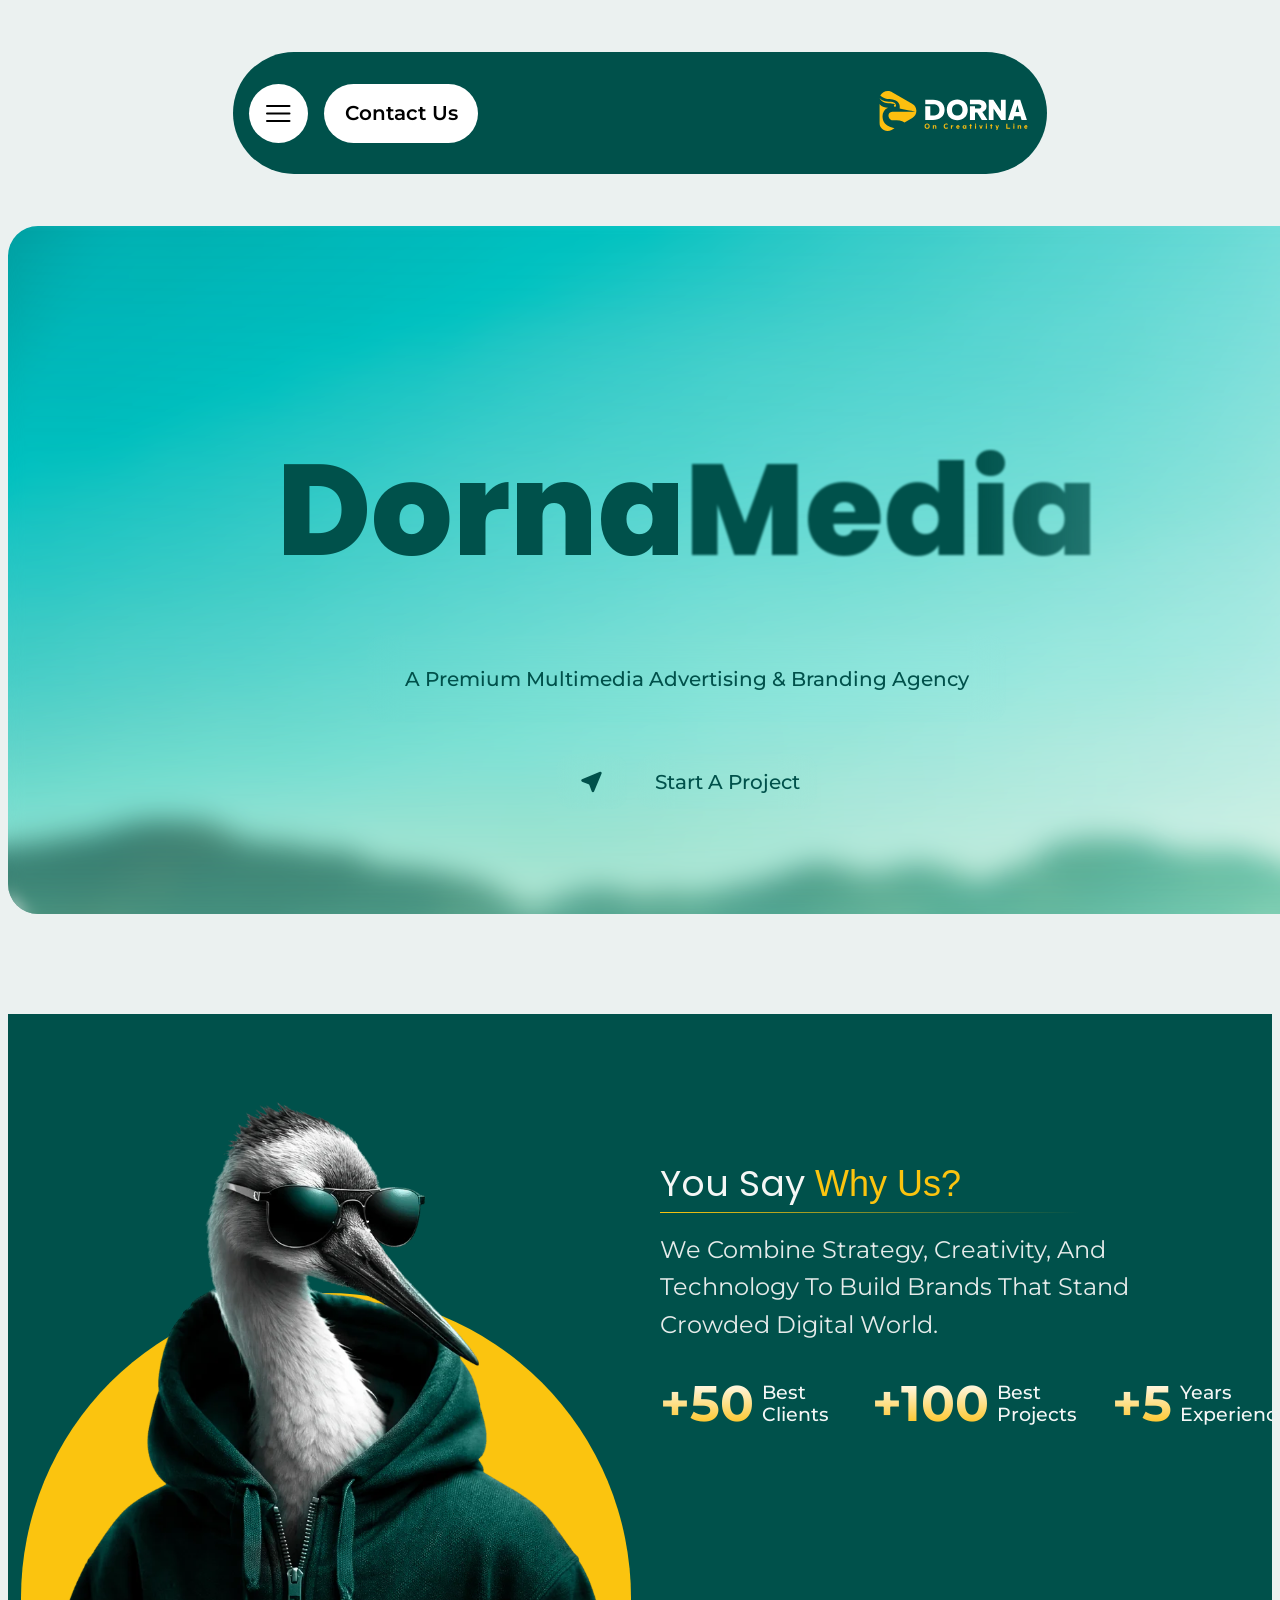
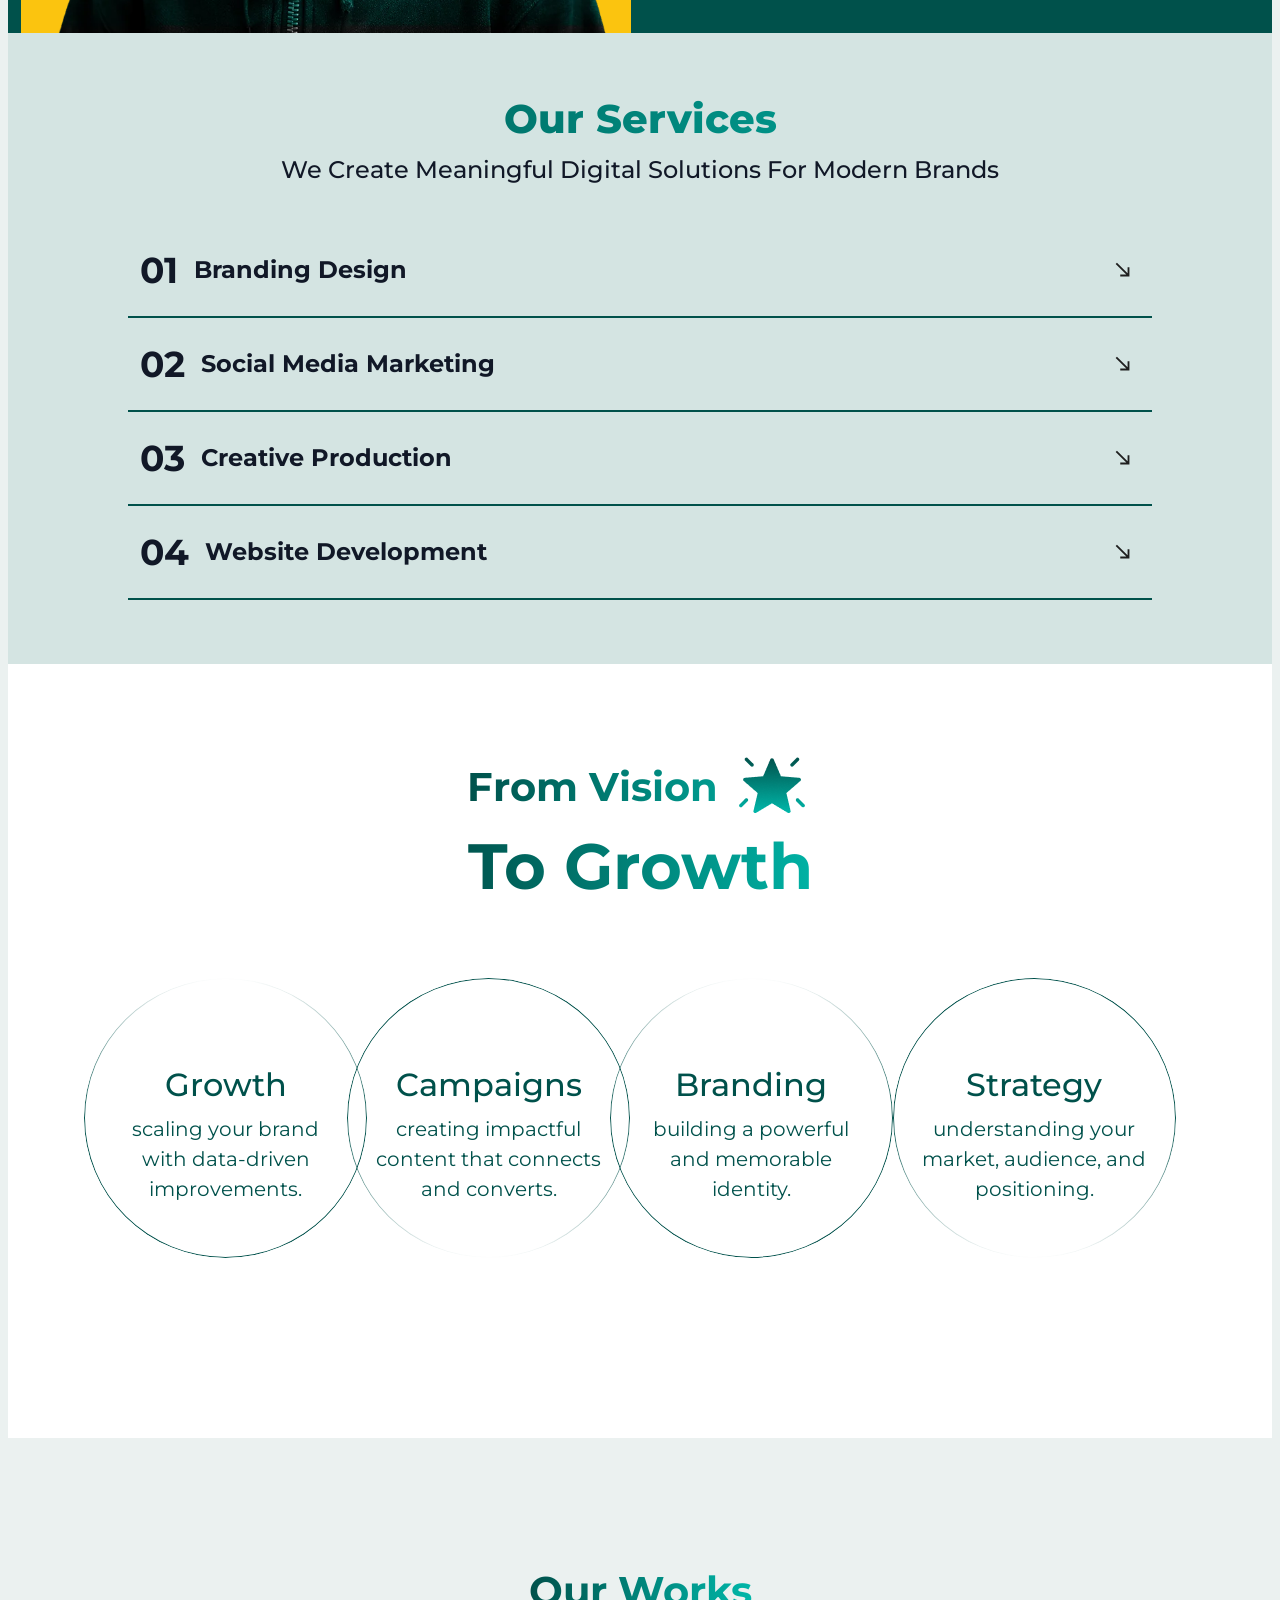
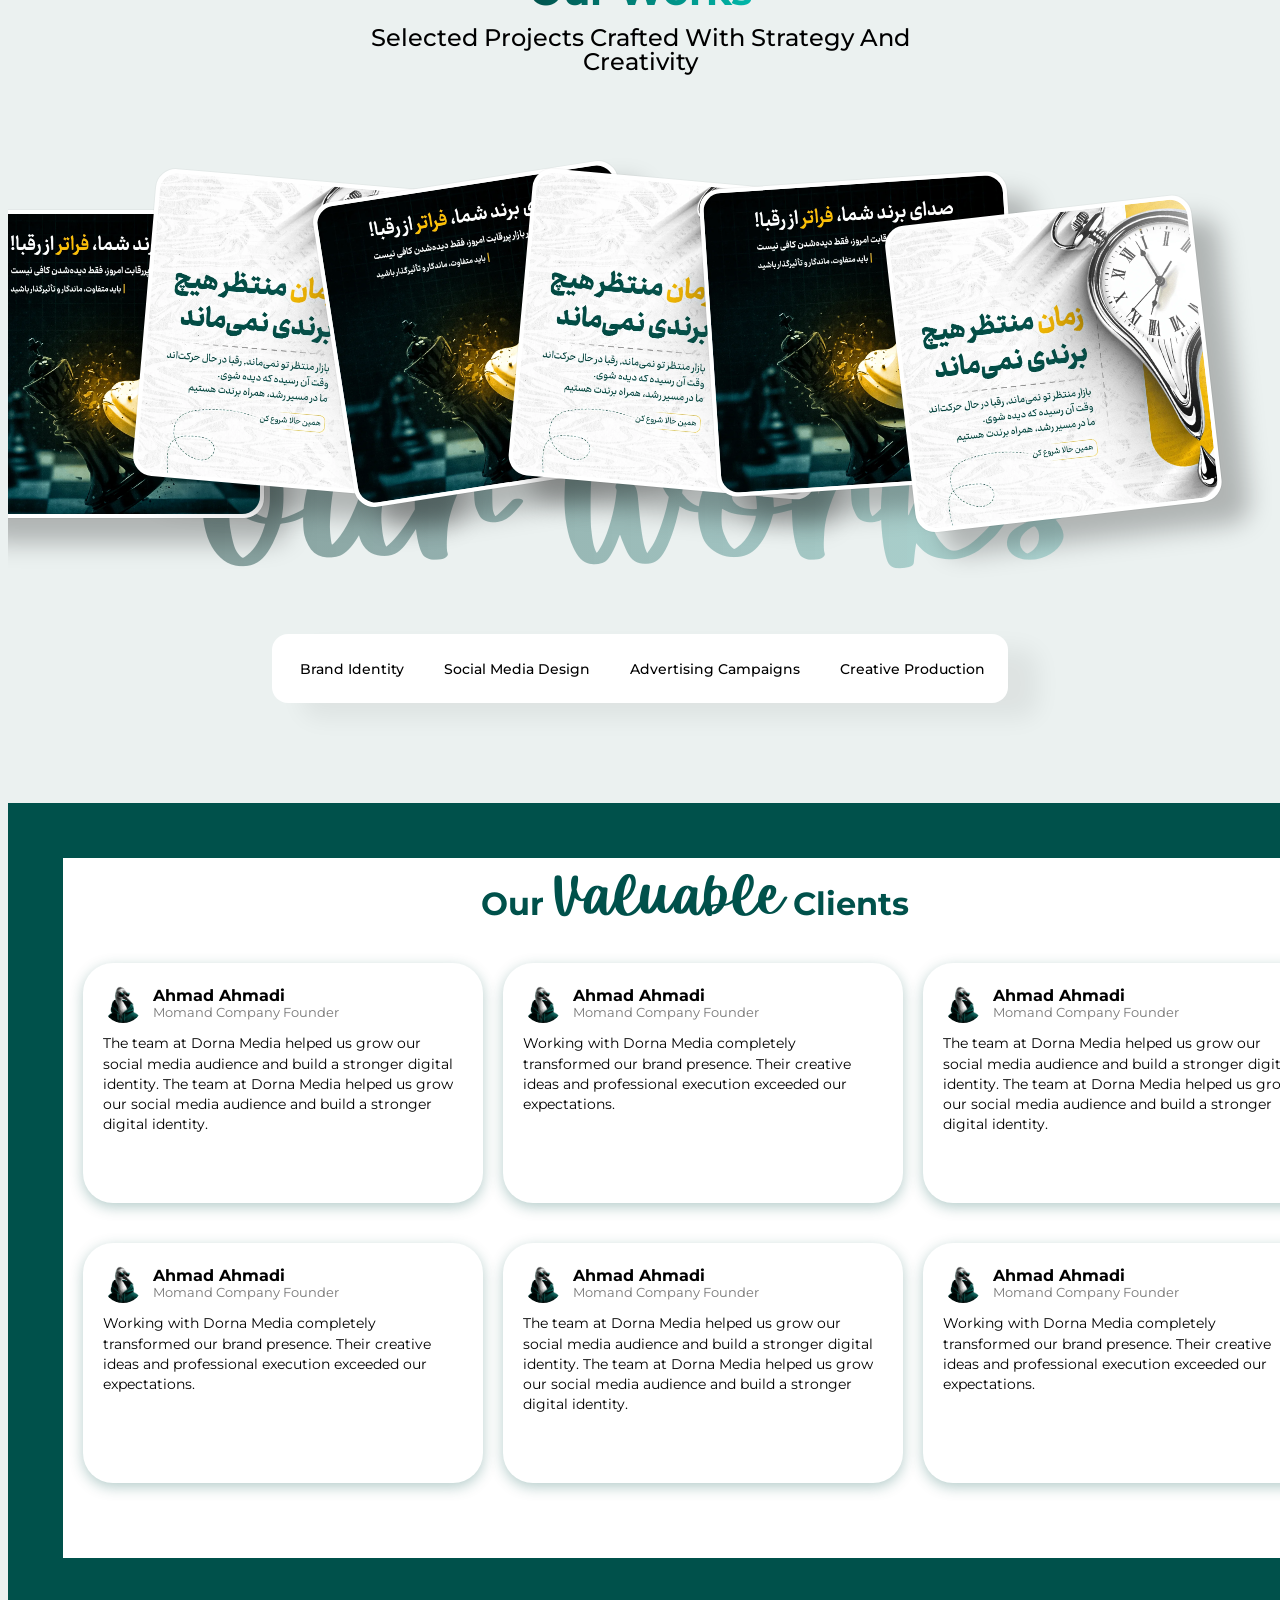
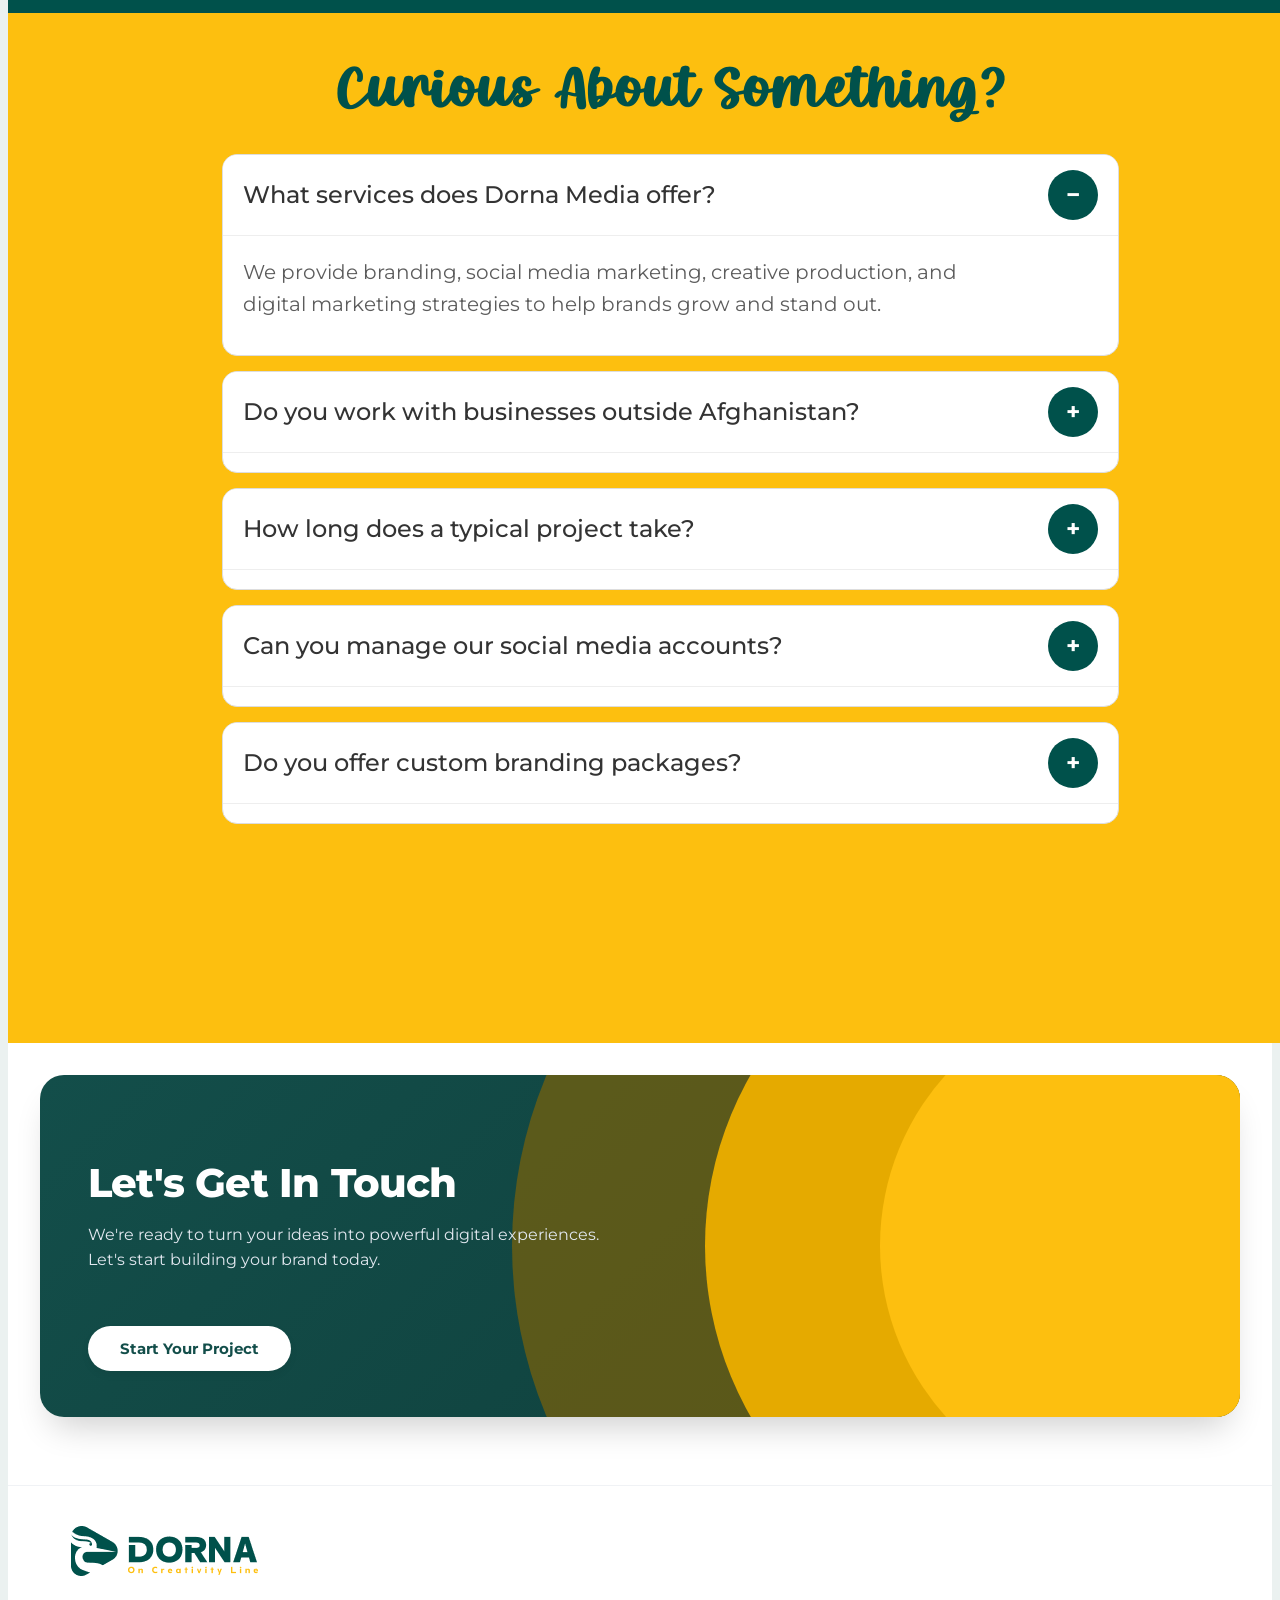
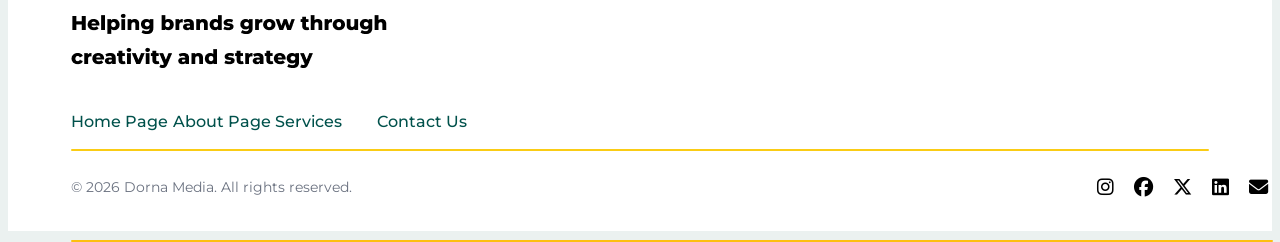
<file: index.html>
<!doctype html>
<html lang="fa" dir="">
<head>
  <meta charset="utf-8" />
  <meta name="viewport" content="width=device-width,initial-scale=1" />
  <title>Dorna media</title>
  <!-- fonts -->
  <link href="https://fonts.googleapis.com/css2?family=Montserrat:wght@400;500;700;800&family=Poppins:wght@400;500;700&display=swap" rel="stylesheet">
  <link href="https://fonts.cdnfonts.com/css/milky-matcha-personal-use" rel="stylesheet">
  <link rel="stylesheet" href="https://cdnjs.cloudflare.com/ajax/libs/font-awesome/6.5.1/css/all.min.css">
  <!-- css syles links -->
  <link rel="stylesheet" href="./src/css/main.css">
  <link rel="stylesheet" href="./src/css/hero-home.css">
  <link rel="stylesheet" href="./src/css/why-us.css">
  <link rel="stylesheet" href="./src/css/service-home.css">
  <link rel="stylesheet" href="./src/css/vision-home.css">
  <link rel="stylesheet" href="./src/css/works-home.css">
  <link rel="stylesheet" href="./src/css/client-home.css">
  <link rel="stylesheet" href="./src/css/faq-home.css">
   
  
  
</head>
<body>
  <!--================== Mirzaei branch start point =================-->

  <!-- navbar -->
  <header class="navbar">
    <div class="navbar-actions">
      <button class="btn-menu" id="menuToggle">
        <svg width="25" height="17" viewBox="0 0 25 17" fill="none" xmlns="http://www.w3.org/2000/svg">
          <path d="M1 1H23.5M1 8.5H23.5M1 16H23.5" stroke="black" stroke-width="2" stroke-linecap="round" stroke-linejoin="round"/>
          </svg>          
      </button>
      <button class="btn-contact"><a href="contact.html">Contact Us</a></button>
    </div>
    <div class="navbar-logo">
      <!-- لوگو -->
      <a href="index.html">
        <svg class="logo-icon" width="167" height="40" viewBox="0 0 367 99" fill="none" xmlns="http://www.w3.org/2000/svg">
          <g clip-path="url(#clip0_4_24)">
          <path d="M91.584 49.4079V49.4539C91.5333 56.1748 88.1715 62.8681 81.5125 66.7119L62.2735 77.8014C55.1948 73.1198 46.8573 72.77 33.6684 72.5904C32.5479 72.5766 31.4319 72.4293 30.362 72.1025C27.2954 71.1818 25.686 69.9113 23.9936 66.4772C21.4111 61.2477 22.5456 55.6961 26.5391 52.9387C28.1439 51.8293 30.2144 51.171 32.6862 51.171C49.3844 51.1526 66.0918 51.1756 82.7899 51.1756C83.8137 51.1802 84.8374 51.1802 85.8658 51.1802H88.2084C88.2084 51.0559 63.0436 45.9323 50.3205 43.4649C50.3205 42.6271 50.2237 41.955 50.3205 41.2967C50.4681 40.2564 50.4819 39.2897 50.3712 38.4012C50.3712 38.392 51.395 21.0972 24.8928 20.1075C12.4049 19.6425 7.11555 14.588 2.85454 11.826C2.65163 11.6971 2.46256 11.559 2.28271 11.4025C6.91725 2.43974 17.7635 -2.32935 27.8119 1.13238H27.8165C29.0846 1.5697 30.3482 2.13591 31.5794 2.84483L81.0514 31.3581C82.8038 32.3708 84.344 33.5723 85.6583 34.9165C86.6866 35.9661 87.5813 37.1077 88.3375 38.3092C88.3421 38.3138 88.3468 38.3138 88.3468 38.3184C88.4113 38.4104 88.4667 38.5071 88.5266 38.6038C88.5404 38.6222 88.5497 38.6452 88.5635 38.6682C90.4819 41.8538 91.4872 45.4582 91.5748 49.081C91.5748 49.1915 91.5794 49.302 91.5794 49.4125L91.584 49.4079Z" fill="#FDBF0F"/>
          <path d="M0.461175 16.4478C0.442729 16.5306 0.424283 16.5951 0.41506 16.6687C0.368946 16.5444 0.322831 16.4248 0.285939 16.3143C0.10148 15.7849 0.0230846 15.4534 0.00463867 15.3844C0.10148 15.6376 0.202932 15.8908 0.318219 16.1347C0.359723 16.2406 0.410449 16.3465 0.461175 16.4524V16.4478Z" fill="#00514B"/>
          <path d="M41.1852 36.4402C41.1852 37.8811 40.0138 39.0504 38.5797 39.0504C37.1455 39.0504 35.965 37.8811 35.965 36.4402C35.965 34.9994 37.1363 33.8393 38.5797 33.8393C38.8471 33.8393 39.11 33.8808 39.3544 33.9544C38.4367 33.158 37.1086 32.3064 35.0058 31.6021C32.2942 30.6952 28.2776 30.0278 22.1766 30.037C6.81119 30.0692 1.7524 20.264 0.419678 16.6734C0.428901 16.5997 0.447347 16.5353 0.465793 16.457C3.91057 23.4634 14.8905 26.2898 28.3699 26.6213C35.0381 26.7824 38.0816 29.3557 39.7279 31.6067C41.2958 33.7611 41.1852 36.2285 41.1852 36.4495V36.4402Z" fill="#FDBF0F"/>
          <path d="M37.4913 92.0811L30.2052 96.2794C16.7812 104.018 0 94.3414 0 78.8648V32.3524C3.52778 36.1824 7.22619 38.4933 10.6756 39.8651C15.0519 41.6052 19.0131 41.8169 21.6878 41.6558C16.6152 43.5156 12.8706 47.0049 10.6802 51.4886C8.80331 54.7708 7.79801 58.6008 7.8349 62.7116C7.93636 73.5433 12.9444 83.2058 23.4402 87.2337C25.6998 88.1912 32.2296 90.4653 37.4867 92.0811H37.4913Z" fill="#FDBF0F"/>
          <path d="M166.959 46.6597C166.959 29.3648 179.174 20.8947 192.88 20.8947C206.585 20.8947 218.727 29.3648 218.727 46.6597C218.727 63.9545 206.507 72.5674 192.88 72.5674C179.253 72.5674 166.959 63.9545 166.959 46.6597ZM205.801 46.7333C205.801 36.6842 199.299 32.7391 192.88 32.7391C186.461 32.7391 179.88 36.6842 179.88 46.7333C179.88 56.7825 186.382 60.7276 192.88 60.7276C199.377 60.7276 205.801 56.7088 205.801 46.7333Z" fill="#ffff"/>
          <path d="M270.791 21.6128H282.07L300.867 50.034V21.6128H312.691V71.8539H301.411L282.615 43.29V71.8539H270.791V21.6128Z" fill="#ffff"/>
          <path d="M334.664 21.6128H348.683L365.132 71.8539H351.897L349.315 62.4539H334.042L331.459 71.8539H318.224L334.674 21.6128H334.664ZM346.336 51.6866L341.637 34.8199L337.016 51.6866H346.336Z" fill="#ffff"/>
          <path d="M132.894 21.6128H113.627V32.7345H132.894C142.605 32.7345 148.637 37.4023 148.637 46.7287C148.637 56.0551 142.605 60.723 132.894 60.723H126.078V37.5266H113.627V71.8447H132.894C149.264 71.8447 161.48 63.2318 161.48 46.6551C161.48 30.0783 149.264 21.6082 132.894 21.6082V21.6128Z" fill="#ffff"/>
          <path d="M254.826 51.8983C261.642 49.6013 265.165 44.648 265.165 37.6877C265.165 27.5696 258.035 21.6128 244.644 21.6128H224.201V32.7391H244.8C250.44 32.7391 252.474 35.0362 252.474 38.2632C252.474 41.4901 250.048 43.3591 244.8 43.3591H236.657V37.5312H224.206V71.8493H236.657V53.4036H242.061L253.576 71.8493H267.595L254.83 51.8983H254.826Z" fill="#ffff"/>
          <path d="M111.875 86.9944C111.875 82.7501 114.886 80.6417 118.266 80.6417C121.646 80.6417 124.639 82.7455 124.639 86.9944C124.639 91.2433 121.628 93.3838 118.266 93.3838C114.904 93.3838 111.875 91.2617 111.875 86.9944ZM121.854 87.0128C121.854 84.3244 120.078 83.192 118.261 83.192C116.444 83.192 114.651 84.3244 114.651 87.0128C114.651 89.7012 116.426 90.8152 118.261 90.8152C120.097 90.8152 121.854 89.6827 121.854 87.0128Z" fill="#FDBF0F"/>
          <path d="M136.864 86.6031C135.84 86.6031 135.204 87.1878 134.973 88.6194V93.2044H132.326V84.7111H134.973V86.2487H135.01C135.568 85.2221 136.325 84.5316 137.906 84.5316C139.682 84.5316 141.014 85.4523 141.014 87.5054V93.2044H138.349V88.1453C138.349 87.0312 137.768 86.6077 136.864 86.6077V86.6031Z" fill="#FDBF0F"/>
          <path d="M159.188 86.9944C159.188 82.7501 162.144 80.6417 165.64 80.6417C166.76 80.6417 168.015 80.8719 169.038 81.4565V84.1127C168.052 83.4958 166.954 83.192 165.852 83.192C163.749 83.192 161.969 84.3244 161.969 87.0312C161.969 89.738 163.648 90.8152 165.833 90.8152C166.991 90.8152 168.19 90.4975 169.214 89.7886V92.5644C168.287 93.1307 166.917 93.3792 165.7 93.3792C162.149 93.3792 159.193 91.2571 159.193 86.9898L159.188 86.9944Z" fill="#FDBF0F"/>
          <path d="M176.993 84.7111H179.64V86.5156H179.677C180.083 85.3141 180.895 84.5361 182.13 84.5361C182.518 84.5361 182.748 84.573 182.96 84.6788V87.2613C182.555 87.0312 182.07 86.9437 181.609 86.9437C180.682 86.9437 179.852 87.3672 179.64 88.6239V93.2089H176.993V84.7157V84.7111Z" fill="#FDBF0F"/>
          <path d="M190.127 88.9047C190.127 86.0737 192.04 84.5361 194.586 84.5361C196.942 84.5361 198.718 85.8435 198.718 89.0474V89.6505H192.575C192.788 90.7461 193.696 91.2432 194.817 91.2432C195.665 91.2432 196.398 90.9578 196.726 90.3594L198.252 91.7588C197.5 92.8038 196.361 93.3884 194.775 93.3884C192.243 93.3884 190.122 91.9199 190.122 88.9139L190.127 88.9047ZM196.417 88.1083C196.301 87.1693 195.624 86.6583 194.6 86.6583C193.654 86.6583 192.861 87.1186 192.612 88.1083H196.417Z" fill="#FDBF0F"/>
          <path d="M206.036 89.0106C206.036 85.931 207.89 84.5361 209.896 84.5361C211.363 84.5361 212.308 85.2773 212.64 86.1289H212.677V84.7157H215.324V93.2089H212.677V91.989H212.64C212.197 92.7854 211.404 93.3884 209.993 93.3884C207.867 93.3884 206.036 92.0811 206.036 89.0198V89.0106ZM210.708 91.2386C211.598 91.2386 212.598 90.8151 212.677 89.2039V88.7068C212.598 87.2751 211.695 86.6537 210.726 86.6537C209.569 86.6537 208.697 87.5375 208.697 89.0428C208.697 90.5481 209.624 91.2386 210.703 91.2386H210.708Z" fill="#FDBF0F"/>
          <path d="M224.598 86.4972H222.822V84.7111H224.598V82.1608L227.148 81.8616V84.7111H229.02V86.4972H227.263V93.2043H224.598V86.4972Z" fill="#FDBF0F"/>
          <path d="M236.514 82.0918C236.514 81.2954 237.228 80.6602 238.077 80.6602C238.925 80.6602 239.64 81.2954 239.64 82.0918C239.64 82.8882 238.944 83.5235 238.077 83.5235C237.21 83.5235 236.514 82.8698 236.514 82.0918ZM236.744 84.7111H239.391V93.2043H236.744V84.7111Z" fill="#FDBF0F"/>
          <path d="M247.092 84.7111H249.601L251.455 90.4607L253.309 84.7111H255.817L252.709 93.2043H250.2L247.092 84.7111Z" fill="#FDBF0F"/>
          <path d="M263.297 82.0918C263.297 81.2954 264.012 80.6602 264.86 80.6602C265.709 80.6602 266.424 81.2954 266.424 82.0918C266.424 82.8882 265.727 83.5235 264.86 83.5235C263.993 83.5235 263.297 82.8698 263.297 82.0918ZM263.528 84.7111H266.175V93.2043H263.528V84.7111Z" fill="#FDBF0F"/>
          <path d="M275.674 86.4972H273.899V84.7111H275.674V82.1608L278.224 81.8616V84.7111H280.097V86.4972H278.34V93.2043H275.674V86.4972Z" fill="#FDBF0F"/>
          <path d="M290.334 93.2043L287.226 84.7111H289.735L291.588 90.4607L293.442 84.7111H295.951L292.843 93.2043L291.704 96.7443H289.195L290.334 93.2043Z" fill="#FDBF0F"/>
          <path d="M314.106 80.8166H316.809V90.7599H323.758V93.1997H314.102V80.812L314.106 80.8166Z" fill="#FDBF0F"/>
          <path d="M331.312 82.0918C331.312 81.2954 332.027 80.6602 332.875 80.6602C333.724 80.6602 334.438 81.2954 334.438 82.0918C334.438 82.8882 333.742 83.5235 332.875 83.5235C332.008 83.5235 331.312 82.8698 331.312 82.0918ZM331.542 84.7111H334.189V93.2043H331.542V84.7111Z" fill="#FDBF0F"/>
          <path d="M346.802 86.6031C345.778 86.6031 345.142 87.1878 344.911 88.6194V93.2044H342.264V84.7111H344.911V86.2487H344.948C345.506 85.2221 346.262 84.5316 347.844 84.5316C349.619 84.5316 350.952 85.4523 350.952 87.5054V93.2044H348.287V88.1453C348.287 87.0312 347.706 86.6077 346.802 86.6077V86.6031Z" fill="#FDBF0F"/>
          <path d="M358.409 88.9047C358.409 86.0737 360.323 84.5361 362.868 84.5361C365.225 84.5361 367 85.8435 367 89.0474V89.6505H360.857C361.07 90.7461 361.978 91.2432 363.099 91.2432C363.947 91.2432 364.68 90.9578 365.008 90.3594L366.534 91.7588C365.783 92.8038 364.643 93.3884 363.057 93.3884C360.525 93.3884 358.404 91.9199 358.404 88.9139L358.409 88.9047ZM364.699 88.1083C364.584 87.1693 363.906 86.6583 362.882 86.6583C361.937 86.6583 361.143 87.1186 360.894 88.1083H364.699Z" fill="#FDBF0F"/>
          </g>
          <defs>
          <clipPath id="clip0_4_24">
          <rect width="367" height="99" fill="white"/>
          </clipPath>
          </defs>
      </svg>
      </a>
    </div>

  </header>
  
  <!-- مودال منو -->
  <div class="menu-modal" id="menuModal">
    <div class="menu-content">
      <span class="close-modal" id="closeModal">
        <svg class="close-icon" width="22.75" height="22.75" viewBox="0 0 23 23" fill="none" xmlns="http://www.w3.org/2000/svg">
          <path d="M2.275 22.75L0 20.475L9.1 11.375L0 2.275L2.275 0L11.375 9.1L20.475 0L22.75 2.275L13.65 11.375L22.75 20.475L20.475 22.75L11.375 13.65L2.275 22.75Z" fill="black"/>
        </svg>          
      </span>
      <div class="modal-top-text">
        <span>Branding . Social Media . Creative Production</span>
      </div>
      <ul class="menu-list">
        <li><a href="index.html" class="active">Home</a></li>
        <li><a href="about.html">About</a></li>
        <li><a href="services.html">Services</a></li>
        <li><a href="contact.html">Contact</a></li>
      </ul>
    </div>
  </div>
  
  <!-- hero section -->
  <section class="hero">
    <div class="hero-container">
      <!-- تصویر پس‌زمینه -->
      <img src="./src/assets/images/dorna-hero .webp" 
           alt="Background" 
           class="hero-bg">
  
      <!-- لایه تیره -->
      <div class="hero-overlay"></div>
  
      <!-- محتوای داخل کارت -->
      <div class="hero-content">
  
        <!-- عنوان اصلی -->
        <h1 class="hero-title">Dorna<span class="media-box-blur hero-title">Media</span></h1>
  
        <!-- زیرعنوان -->
        <div class="hero-subtitle-box">
          <p class="hero-subtitle">A Premium Multimedia Advertising & Branding Agency</p>
        </div>
  
        <!-- دکمه‌ها -->
        <div class="hero-buttons">
          <a href="contact.html" class="btn btn-secondary">
            <svg xmlns="http://www.w3.org/2000/svg" width="29.43px" height="29.43px" viewBox="0 0 24 24" class="send-icon">
              <title xmlns="">round-near-me</title>
              <path fill="currentColor" d="M18.75 3.94L4.07 10.08c-.83.35-.81 1.53.02 1.85L9.43 14a1 1 0 0 1 .57.57l2.06 5.33c.32.84 1.51.86 1.86.03l6.15-14.67c.33-.83-.5-1.66-1.32-1.32"/>
            </svg>
          </a>
          <a href="contact.html" class="btn btn-primary">Start A Project</a>
        </div>
      </div>
    </div>
  </section>
  
  


  <!--=================== Mirzaei branch end point ===================-->

  <!--=================== Farzana branch start point ==================-->
<section class="why-us" dir="ltr"> 
  <div class="why-us-inner"> 
  <div class="why-us-info"> 
    <div class="why-us-heading">
       <p class="why-us-caption">You Say</p>
       <h2 class="why-us-title" style="font-family: 'Milky Matcha Personal Use', sans-serif;">
        Why <span>Us?</span></h2> 
      </div> <div class="why-us-divider"></div> <p class="why-us-text"> We Combine Strategy, Creativity, And Technology To Build Brands That Stand Crowded Digital World. 

      </p> 
      <div class="why-us-stats"> 
        <div class="why-us-stat"> <p class="stat-number">+50</p> 
          <span class="stat-line"></span> 
          <p class="stat-label">Best Clients</p> </div> 
          <div class="why-us-stat"> <p class="stat-number">+100</p>
             <span class="stat-line"></span>
              <p class="stat-label">Best Projects</p> </div> 
              <div class="why-us-stat"> <p class="stat-number">+5</p> 
                <span class="stat-line"></span> <p class="stat-label">Years Experience</p>
               </div> </div> 
               <div class="why-us-stats-mobile"> 
                <div class="why-us-stat-card"> 
                <p class="stat-number">+5</p> 
                <span class="stat-line"></span> 
                <p class="stat-label">Years Experience</p> </div> 
               <div class="why-us-stat-card"> <p class="stat-number">+100</p> 
                <span class="stat-line"></span> 
                <p class="stat-label">Best Projects</p> </div>
                <div class="why-us-stat-card"> 
                  <p class="stat-number">+50</p> 
        <span class="stat-line"></span>
         <p class="stat-label">Best Clients</p>
         </div>
         </div>
         </div> 
  <div class="why-us-figure"> 
    <div class="why-us-circle">

  </div> <img src="./src/assets/images/dorna-duck.webp" alt="Dorna duck" class="why-us-duck">
 </div> 
</div>
 </section>
<!--Services Section-->
  <section class="service-section" dir="ltr">
    <div class="service-section-inner">
      <h2 class="service-section-title">Our Services</h2>
      <p class="service-section-subtitle">We Create Meaningful Digital Solutions For Modern Brands</p>

      <ul class="service-list">
        <li class="service-item">
          <a href="services.html" class="service-link">
            <div class="service-copy">
              <span class="service-number">01</span>
              <p class="service-name">Branding Design</p>
            </div>
            <span class="service-arrow" aria-hidden="true">
              <svg class="service-arrow-icon" viewBox="0 -960 960 960" xmlns="http://www.w3.org/2000/svg">
                <path d="M360-200v-80h264L160-744l56-56 464 464v-264h80v400H360Z"/>
              </svg>
            </span>
          </a>
        </li>

        <li class="service-item">
          <a href="services.html" class="service-link">
            <div class="service-copy">
              <span class="service-number">02</span>
              <p class="service-name">Social Media Marketing</p>
            </div>
            <span class="service-arrow" aria-hidden="true">
              <svg class="service-arrow-icon" viewBox="0 -960 960 960" xmlns="http://www.w3.org/2000/svg">
                <path d="M360-200v-80h264L160-744l56-56 464 464v-264h80v400H360Z"/>
              </svg>
            </span>
          </a>
        </li>

        <li class="service-item">
          <a href="services.html" class="service-link">
            <div class="service-copy">
              <span class="service-number">03</span>
              <p class="service-name">Creative Production</p>
            </div>
            <span class="service-arrow" aria-hidden="true">
              <svg class="service-arrow-icon" viewBox="0 -960 960 960" xmlns="http://www.w3.org/2000/svg">
                <path d="M360-200v-80h264L160-744l56-56 464 464v-264h80v400H360Z"/>
              </svg>
            </span>
          </a>
        </li>

        <li class="service-item">
          <a href="services.html" class="service-link">
            <div class="service-copy">
              <span class="service-number">04</span>
              <p class="service-name">Website Development</p>
            </div>
            <span class="service-arrow" aria-hidden="true">
              <svg class="service-arrow-icon" viewBox="0 -960 960 960" xmlns="http://www.w3.org/2000/svg">
                <path d="M360-200v-80h264L160-744l56-56 464 464v-264h80v400H360Z"/>
              </svg>
            </span>
          </a>
        </li>
      </ul>
    </div>
  </section>
  <!--=================== Farzana branch end point ====================-->

  <!--=================== Farkhunda branch Start point ===================-->

<!-- Section 1: From Vision To Growth -->

<section class="vision-home">
  <div class="vision-container">
    
   <div class="vision-header">
  <div class="vision-title">
    <div class="vision-top">
      <span>From Vision</span>
      <div class="vision-star">
         
         <img src="src/assets/Group 14.png" alt="star">
      </div>
      
    </div>
    <h1 class="vision-bottom">To Growth</h1>
  </div>
</div>

    <div class="process-wrapper">
  <div class="process-item item-4">
    <a href="#" class="content-link">
    <div class="content">
      <h3>Growth</h3>
      <p>scaling your brand with data-driven improvements.</p>
    </div>
    </a>
  </div>
  <div class="process-item item-3">
    <a href="#" class="content-link">
    <div class="content">
      <h3>Campaigns</h3>
      <p>creating impactful content that connects and converts.</p>
    </div>
    </a>
  </div>
  <div class="process-item item-2">
    <a href="#" class="content-link">
    <div class="content">
      <h3>Branding</h3>
      <p>building a powerful and memorable identity.</p>
    </div>
    </a>
  </div>
  <div class="process-item item-1">
    <a href="#" class="content-link">
    <div class="content">
      <h3>Strategy</h3>
      <p>understanding your market, audience, and positioning.</p>
    </div>
    </a>
  </div>
</div>

  </div>
</section>


<!-- Section 2: Our Works -->

<section class="works-home">
 <div class="works-watermark">Our Works</div>
  <div class="container">
    <div class="works-header">
      <h2 class="works-title">Our Works</h2>
      <p class="works-subtitle">Selected Projects Crafted With Strategy And Creativity</p>
    </div>
    
    <div class="cards-wrapper">
      
      <div class="work-card card-1"><img src="src/assets/images/dorna-2.webp"></div>
      <div class="work-card card-2"><img src="src/assets/images/dorna-1.webp"></div>
      <div class="work-card card-3"><img src="src/assets/images/dorna-2.webp"></div>
      <div class="work-card card-4"><img src="src/assets/images/dorna-1.webp"></div>
      <div class="work-card card-5"><img src="src/assets/images/dorna-2.webp"></div>
      <div class="work-card card-6"><img src="src/assets/images/dorna-1.webp"></div>
    </div>

    <div class="filter-tabs">
      <button class="tab-item">Brand Identity</button>
      <button class="tab-item">Social Media Design</button>
      <button class="tab-item">Advertising Campaigns</button>
      <button class="tab-item">Creative Production</button>
    </div>
  </div>
</section>
<!--==================== Farkhunda branch End point =====================-->
<!--====================Nooria branch start point==================-->
<!--client section-->
<div class="container-c">
  <div class="content">
  <h1>Our <span class="span-styl">Valuable</span> Clients</h1>

  <div class="row" id="row1"></div>
  <div class="row" id="row2"></div>
  </div>
</div>
<!--Curious About Something-->
 <div class="faq-container">
    <div class="main-container">
        <div class="faq-title">Curious About Something?</div>

        <div class="faq-item active">
            <div class="faq-question">
                <span>What services does Dorna Media offer?</span>
                <div class="faq-icon">−</div>
            </div>
            <div class="faq-answer">
                We provide branding, social media marketing, creative production, and <br>
                digital marketing strategies to help brands grow and stand out.
            </div>
        </div>

        <div class="faq-item">
            <div class="faq-question">
                <span>Do you work with businesses outside Afghanistan?</span>
                <div class="faq-icon">+</div>
            </div>
            <div class="faq-answer">
                Yes, we collaborate with international clients and adapt strategies to different markets.
            </div>
        </div>

        <div class="faq-item">
            <div class="faq-question">
                <span>How long does a typical project take?</span>
                <div class="faq-icon">+</div>
            </div>
            <div class="faq-answer">
                Project timelines vary, but most take between 4–8 weeks depending on scope.
            </div>
        </div>

        <div class="faq-item">
            <div class="faq-question">
                <span>Can you manage our social media accounts?</span>
                <div class="faq-icon">+</div>
            </div>
            <div class="faq-answer">
                Absolutely! We offer full social media management including content creation, posting, and analytics.
            </div>
        </div>

        <div class="faq-item">
            <div class="faq-question">
                <span>Do you offer custom branding packages?</span>
                <div class="faq-icon">+</div>
            </div>
            <div class="faq-answer">
                Yes, we tailor branding packages to meet your unique business needs.
            </div>
        </div>
    </div>
</div>
<!--footer-->
  <div class="page-wrapper">
    <!-- Small preview badge -->

    <!-- CTA Section with teal gradient and yellow decorative shapes -->
    <section class="cta-section">
        <div class="cta-card">

            <div class="circles">
      <div class="circle c1"></div>
      <div class="circle c2"></div>
      <div class="circle c3"></div>
            </div>
            <div class="cta-content">
                <h2 class="cta-title">Let's Get In Touch</h2>
                <p class="cta-description">
                    We're ready to turn your ideas into powerful digital experiences.<br>
                    Let's start building your brand today.
                </p>
                <button class="btn-cta">
                     Start Your Project
                </button>
            </div>
        </div>
    </section>

    <!-- Main Footer with logo, navigation links, copyright, and social media icons -->
    <footer class="footer">
        <div class="footer-container">
            <div class="footer-brand">
                
               <img src="./src/assets/images/logo and desc.png" alt="">
                </p>
            </div>

            <div class="footer-nav">
                <a href="#">Home Page</a>
                <a href="#">About Page</a>
                <a href="#">Services</a>
                <a href="#">Contact Us</a>
            </div>

            <div class="footer-divider"></div>

            <div class="footer-bottom">
                <div class="copyright">
                    © 2026 Dorna Media. All rights reserved.
                </div>
                <div class="social-icons">
                    <a href="#" aria-label="Instagram"><i class="fab fa-instagram"></i></a>
                    <a href="#" aria-label="Facebook"><i class="fab fa-facebook"></i></a>
                    <a href="#" aria-label="Twitter X"><i class="fab fa-x-twitter"></i></a>
                    <a href="#" aria-label="LinkedIn"><i class="fab fa-linkedin"></i></a>
                    <a href="#" aria-label="Email"><i class="fas fa-envelope"></i></a>
                </div>
                <div class="footer-line"></div>
            </div>
        </div>
    </footer>
</div>



  <script type="module" src="./src/js/main.js"></script>
</body>
</html>
</file>
<file: src/css/main.css>
/*======= Global variables =========*/
:root {
  /* Colors */
  --color-primary: #00514B;
  --color-secondary: #5C5C5C;
  --color-accent: #FDBF0F;
  --color-black: #000000;
  --color-gradient: linear-gradient(#00514B, #00B7A9);
  --color-border-gradient: linear-gradient(#ffffff88, #99999900);
  --color-bg-gradient: linear-gradient(#ffffff39);
  
  /* Fonts */
  --font-primary: 'Montserrat', sans-serif;
  --font-secondary: 'Poppins', sans-serif;
  
  /* Font sizes */
  --font-size-title: 40px;
  --font-size-subtitle: 24px;
  
  /* Font weights */
  --font-weight-extraBold: 800;
  --font-weight-bold: 700;
  --font-weight-medium: 500;
  
  /* Line height & spacing */
  --line-height-normal: 100%;
  --letter-spacing-normal: 0%;
  --spacing-sm: 8px;
  --spacing-md: 16px;
  --spacing-lg: 32px;
  
  /* Layout */
  --site-width: 1440px;
  
  /* Border radius */
  --radius-sm: 4px;
  --radius-md: 8px;
  --radius-lg: 17px;
  
  /* Hover effects */
  --hover-bg-primary: var(--color-primary);
  --hover-bg-accent: var(--color-accent);
  --hover-bg-gradient: linear-gradient(#00514B, #00B7A9);
  --hover-bg-gradient-white: linear-gradient(#ffffffa2, #99999934);
  --hover-color-white: #ffffff;
  --hover-color-primary: var(--color-primary);


}
body {
  background-color: rgba(0, 81, 75, 0.08); /* رنگ بادی با شفافیت */
  font-family: var(--font-primary);
}
a{
  text-decoration:none;
  color: black;
}
/*--================== Mirzaei/Home-2 branch start point =================--*/
.navbar {
  background: var(--color-primary);
  color: var(--color-black);
  width: 782px;
  height: 90px;
  border-radius: 100px;
  margin: 52px auto;
  display: flex;
  justify-content: space-between;
  align-items: center;
  padding: var(--spacing-md);
}

.navbar-logo {
  display: flex;
  align-items: center;
  gap: var(--spacing-sm);
  width: 161px;
  height: 49.723px;
}

.navbar-actions {
  display: flex;
  gap: var(--spacing-md);
}

.btn-contact {
  width: 154px;
  height: 59px;
  background: #fff;
  color: var(--color-black);
  font-family: var(--font-primary);
  font-weight: 600;
  font-size: 20px;
  border-radius: 100px;
  border: none;
  cursor: pointer;
}

.btn-contact:hover, .btn-menu:hover {
  background: var(--hover-bg-accent);
  /* color: var(--hover-color-white); */
}

.btn-menu {
  width: 59px;
  height: 59px;
  background: #fff;
  border-radius: 40.5px;
  border: none;
  cursor: pointer;
  display: flex;
  flex-direction: column;
  justify-content: center;
  align-items: center;
  gap: 4px;
}

.menu-modal {
  display: none;
  position: fixed;
  top: 0; left: 0;
  width: 100%; height: 100%;
  background: rgba(0, 81, 76, 0.568); /* رنگ اصلی با شفافیت */
  z-index: 999;
}

.menu-content {
  width: 1440px;
  height: 1024px;
  margin: 0 auto;
  background: var(--color-primary);
  padding: var(--spacing-lg);
  text-align: center;
}

.close-modal{
  width: 59px;
  height: 59px;
  top: 69px;
  float: right;
  background: #fff;
  cursor: pointer;
  border-radius: 40.5px;
  display: flex;
  justify-content: center;
  align-items: center;
}

.close-icon{
  top: 8.13px;
  left: 8.13px;
}
.modal-top-text{
  font-weight: 800px;
  font-size: 20px;
  text-align: left;
  color: #ffffff;
  font-family: var(--font-primary);
}
.menu-list {
  width: 1268px;
  top: 260px;
  margin: 260px auto;
  text-align: left;
  list-style: none;
  padding: 0;
}

.menu-list li {
  margin: var(--spacing-md) 0;
  width: 1268px;
  height: 136px;
}

.menu-list a {
  width: 100%;
  height: 100%;
  font-family: var(--font-primary);
  font-size: 68px;
  font-weight: var(--font-weight-bold);
  color: #ffffff;
  text-decoration: none;
  padding: var(--spacing-sm) var(--spacing-md);
  display: inline-block;
  border-bottom: 1px solid var(--color-accent);
}

.menu-list a:hover,
.menu-list a.active {
  background: var(--hover-bg-accent);
  color: var(--hover-color-primary);
}


/* حالت تبلت (بین 768px تا 1024px)*/
@media (max-width: 1024px) and (min-width: 769px) {
  .navbar {
    width: 600px;
    height: 70px;
    border-radius: 80px;
    margin: 40px auto;
    padding: var(--spacing-sm);
  }

  .btn-contact {
    width: 120px;
    height: 45px;
    font-size: 16px;
    font-weight: 600;
  }

  .btn-menu {
    width: 45px;
    height: 45px;
    border-radius: 22.5px;
  }
   
  .menu-content {
    width: 80%;
    height: auto;
    padding: 20px;
    border-radius: 8px;
  }

  .menu-list {
    width: 80%;
    margin: 50px auto;
  }
  .menu-list li {
    width: 100%;
    height: auto;
  }

  .menu-list a {
    font-size: 36px;
    padding: 10px 20px;
  }

  .close-modal {
    width: 50px;
    height: 50px;
  }

  .close-icon {
    width: 18px;
    height: 18px;
  }

  .modal-top-text {
    font-size: 16px;
  }

}

/*حالت موبایل (کوچکتر از 768px) */
@media (max-width: 768px) {
  .navbar {
    width: 85%;
    height: 50px;
    border-radius: 100px;
    margin: 29px auto;
    padding: var(--spacing-sm);
  }
  .navbar-logo{
    width: 66px;
    height: 20.39px;
    top: 44px;
    left: 39px;
  }
  .logo-icon{
    width: 66px;
    height: 20.39px;
  }
  .btn-contact {
    width: 95px;
    height: 35px;
    font-size: 13px;
    font-weight: 600;
  }

  .btn-menu {
    width: 35px;
    height: 35px;
    border-radius: 40.5px;
  }

  .menu-content {
    width: 80%;
    height: auto;
    padding: 15px;
    border-radius: 8px;
  }

  .menu-list {
    width: 80%;
    margin: 30px auto;
  }

  .menu-list li {
    width: 100%;
    height: auto;
  }

  .menu-list a {
    font-size: 24px;
    padding: 8px 15px;
  }
  .close-modal {
    width: 30px;
    height: 30px;
  }

  .close-icon {
    width: 14px;
    height: 14px;
  }

  .modal-top-text {
    font-size: 13px;
  }
}
 
/*--================== Mirzaei/Home-2 branch start point =================--*/
/*--================Nooria branch start point=============---*/
</file>
<file: src/css/hero-home.css>
.hero {
    width: 100%;
    padding: var(--spacing-lg) var(--spacing-xl);
  }
  
  .hero-container {
    position: relative;
    width: 1375px;
    max-width: 1357px;
    height: 688px;
    margin: 0 auto;
    border-radius: 30px;
    overflow: hidden;
  }
  
  .hero-bg {
    position: absolute;
    inset: 0;
    width: 1375px;
    height: 930px;
    object-fit: cover;
    filter: blur(12px);
    transform: scale(1.05);
  }
  
  .hero-overlay {
    position: absolute;
    inset: 0;
    backdrop-filter: blur(7.5px);
    -webkit-backdrop-filter: blur(7.5px);
    mask: linear-gradient(
      to right,
      rgba(0, 0, 0, 0) 0%,
      rgba(0, 0, 0, 1) 97.35%
    );
    -webkit-mask: linear-gradient(
      to right,
      rgba(0, 0, 0, 0) 0%,
      rgba(0, 0, 0, 1) 97.35%
    );
    backdrop-filter: blur(7.5px);
    mask: linear-gradient(
      to bottom,
      rgba(0, 0, 0, 0) 0%,
      rgba(0, 0, 0, 0.5) 59.29%,
      rgba(0, 0, 0, 1) 100%
    );
  }
  
  .hero-content {
    position: relative;
    z-index: 10;
    height: 100%;
    display: flex;
    flex-direction: column;
    align-items: center;
    justify-content: center;
    text-align: center;
    padding: var(--spacing-lg);
  }
  
  .hero-number {
    position: absolute;
    bottom: var(--spacing-xl);
    left: var(--spacing-xl);
    font-size: 6rem;
    font-weight: 900;
    color: rgba(255,255,255,0.2);
    user-select: none;
  }
  
  .hero-title, .media-box-blur {
    font-family: var(--font-secondary);
    font-weight: 800;
    font-size: 128px;
    color: var(--color-primary);
    margin-bottom: var(--spacing-sm);
  }
  
  .hero-subtitle-box{
    width: 607px;
    height: 55px;
  }
  .hero-subtitle-box, .btn {
    backdrop-filter: blur(16.5px);
    background: var(--color-bg-gradient);
    border: 1px solid var(--color-border-gradient);
    border-radius: var(--radius-lg);
    padding: var(--spacing-md) var(--spacing-md);
    margin-bottom: var(--spacing-lg);
    height: 23px;
    display: flex;
    justify-content: center;
    align-items: center;
  }
  
  .hero-subtitle {
    font-family: var(--font-primary);
    font-weight: 500;
    font-size: 20px;
    color: var(--color-primary);
  }
  
  .hero-buttons {
    width: 262px;
    height:55px;
    display: flex;
    justify-content: center;
    gap: 0 10px;
  }
  
  @media (min-width: 640px) {
    .hero-buttons {
      flex-direction: row;
    }
  }
  
  .btn {
    color: var(--color-primary);
    transition: all 0.3s ease;
    display: inline-flex;

  }
  .btn:hover {
    background: var(--hover-bg-gradient-white);
  }
  .btn-primary, .btn-secondary{
    display: flex;
    justify-content: center;
    font-weight: var(--font-weight-medium);
    font-size: 20px;
  }
  .btn-primary{
    width: 201px;
  }
  .btn-secondary{
    width: 54px;
  }

  .media-box-blur {
    background: linear-gradient(to right, #00514B 70%, #00514cbb 100%);
    -webkit-background-clip: text;
    -webkit-text-fill-color: transparent;
    filter: blur(1px); 
}


/* حالت دسکتاپ (بزرگتر از 1024px) */
@media (min-width: 1025px) {
  
  .hero-title {
    font-size: 128px;
  }

  .hero-subtitle-box {
    width: 607px;
    height: 55px;
  }

  .hero-buttons {
    width: 262px;
    height: 55px;
  }
}

/* حالت تبلت (بین 768px تا 1024px) */
@media (max-width: 1024px) and (min-width: 768px) {
  .hero-container {
    width: 95%;
    height: 600px;
  }
  .hero-bg{
    width: 100%;
    height: 800px;
  }
  .hero-title {
    font-size: 96px ; /* کاهش اندازه فونت */
  }

  .hero-subtitle-box {
    width: 500px ;
    height: 45px ;
    font-size: 20px;
  }

  .hero-buttons {
    width: 200px ;
    height: 45px ;
    white-space: nowrap; 
  }
}

/* حالت موبایل (کوچکتر از 768px) */
@media (max-width: 768px) {
  .hero-container {
    width: 90%; /* عرض کامل صفحه */
    height: 600px;
  }
  .hero-bg{
    height: 750px;
  }
  .hero-title {
    font-size: 64px; /* کاهش بیشتر اندازه فونت */
  }

  .hero-subtitle-box {
    width: 607px;
    height: 30px;
    font-size: 18px;
  }

  .hero-buttons {
    width: 150px;
    height: 35px;
    white-space: nowrap; 
    font-size: 18px;
  }
}

/* حالت گوشی‌های کوچک‌تر (کوچکتر از 425px) */
@media (max-width: 425px) {
  .hero-container {
    width:343px; /* عرض کامل صفحه */
    height: 463px; /* ارتفاع خودکار برای محتوا */
  }
  .hero-bg{
    height: 550px;
  }
  .hero-title {
    width: 271px;
    height: 49px;
    left: 53px;
    font-size: 40px ; 

    font-weight: var(--font-weight-extraBold);
  }

  .hero-subtitle-box {
    width: 272px ; 
    height: 50px; 
    top: 253px;
    font-weight: 400;
    font-size: 13px;
  }

  .hero-buttons {
    width: 120px;
  }
  .btn-primary{
    width: 107.4px;
    border-radius: 9px;
    white-space: nowrap; 
    font-size: 12px;
  }
  .btn-secondary{
    border-radius: 9px;
  }
  .send-icon{
    width: 28px;
    height: 20.39px;
    border-radius: 9px;
  }

}
</file>
<file: src/css/why-us.css>
.why-us {
  margin-top:100px;
  background: #00514b;
  overflow: hidden;
  padding: 0;
  color: #ffffff;
}

.why-us-inner {
  max-width: 1280px;
  margin: 0 auto;
  padding: 32px 24px 0;
  display: grid;
  grid-template-columns: minmax(340px, 1fr) minmax(340px, 1fr);
  align-items: center;
  gap: 40px;
}

.why-us-info {
  order: 2;
  padding-bottom: 78px;
  margin-top: 0;
}

.why-us-heading {
  display: flex;
  align-items: baseline;
  gap: 10px;
  margin-bottom: 10px;
 
}

.why-us-caption,
.why-us-title {
  font-family: "Milky Matcha Personal Use", "Poppins", cursive;
  font-weight: 400;
  margin: 0;
  line-height: 1;
}

.why-us-caption {
  font-size: 36px;
  color: #f4f6f5;
}

.why-us-title {
  font-size: 36px;
  color: #fbc40f;
}

.why-us-title span {
  color: #fbc40f;
}

.why-us-divider {
  width: min(100%, 420px);
  height: 1px;
  background: linear-gradient(90deg, #fbc40f 0%, rgba(251, 196, 15, 0) 100%);
  margin-bottom: 18px;
}

.why-us-text {
  max-width: 540px;
  margin: 0 0 30px;
  color: #e5ebea;
  font-family: "Montserrat", sans-serif;
  font-size: 24px;
  line-height: 1.57;
}

.why-us-stats {
  display: flex;
  align-items: center;
  justify-content: space-between;
  width: 643px;
  height: 61px;
  gap: 34px;
  flex-wrap: nowrap;
  opacity: 1;
}

.why-us-stats-mobile {
  display: none;
  flex-direction: column;
  gap: 16px;
  margin-top: 2.5rem;
}

.why-us-stat {
  display: flex;
  align-items: center;
  gap: 8px;
}

.why-us-stat .stat-line {
  display: none;
}

.why-us-stat-card {
  display: flex;
  justify-content: space-between;
  align-items: center;
  gap: 16px;
  border: 1px solid #fbc40f;
  border-radius: 1rem;
  padding: 1rem 1.25rem;
  background: rgba(255, 255, 255, 0.08);
}

.why-us-stat-card .stat-number,
.why-us-stat-card .stat-label {
  margin: 0;
}

.why-us-stat-card .stat-number {
  font-family: "Montserrat", sans-serif;
  font-size: 32px;
  font-weight: 700;
  line-height: 1;
  color: #ffdd7a;
}

.why-us-stat-card .stat-line {
  width: 32px;
  height: 1px;
  background: #fbc40f;
  opacity: 0.8;
  flex-shrink: 0;
}

.why-us-stat-card .stat-label {
  color: #f5f7f6;
  font-family: "Montserrat", sans-serif;
  font-size: 19px;
  font-weight: 500;
  line-height: 1.2;
}

.stat-number {
  margin: 0;
  font-family: "Montserrat", sans-serif;
  font-size: 50px;
  font-weight: 700;
  line-height: 1;
  background: linear-gradient(180deg, #FFFFFF 0%, #FDBF0F 100%);
  -webkit-background-clip: text;
  -webkit-text-fill-color: transparent;
}

.stat-line {
  width: 54px;
  height: 1px;
  background: #fbc40f;
  opacity: 0.8;
}

.stat-label {
  margin: 0;
  color: #f5f7f6;
  font-family: "Montserrat", sans-serif;
  font-size: 19px;
  font-weight: 500;
  line-height: 1.2;
}

.why-us-figure {
  order: 1;
  position: relative;
  min-height: 520px;
  display: flex;
  align-items: flex-end;
  justify-content: center;
}

.why-us-circle {
  position: absolute;
  left: 50%;
  bottom: 0;

  width: 610px;
  height: 340px; /* perfect half shape */

  transform: translateX(-50%);

  background: #fbc40f;
  border-radius: 999px 999px 0 0;

  z-index: 1;
}
.why-us-duck {
  position: relative;
  z-index: 1;
  width: min(100%, 600px);
  height: auto;
  display: block;
}

@media (max-width: 1100px) {
  .why-us-inner {
    padding: 42px 18px 0;
    grid-template-columns: 1fr;
    gap: 16px;
  }

  .why-us-info {
    order: 1;
    padding-bottom: 0;
    text-align: center;
  }

  .why-us-heading {
    flex-direction: column;
    align-items: center;
    gap: 6px;
  }

  .why-us-caption {
    font-size: 16px;
  }

  .why-us-title {
    font-size: 32px;
  }

  .why-us-divider {
    margin: 0 auto 24px;
    width: min(100%, 320px);
  }

  .why-us-text {
    margin: 0 auto 24px;
    font-size: 18px;
    max-width: 640px;
  }

  .why-us-stats {
    display: none;
    gap: 10px;
    flex-direction: column;
    align-items: stretch;
    max-width: 640px;
    margin: 0 auto;
  }

  .why-us-stats-mobile {
    display: flex;
  }

  .why-us-stat {
    justify-content: space-between;
    padding: 14px 22px;
    border: 1px solid #fbc40f;
    border-radius: 10px;
  }

  .stat-number {
    font-size: 36px;
    min-width: 68px;
    text-align: left;
  }

  .stat-line {
    flex: 1;
    max-width: 230px;
  }

  .stat-label {
    font-size: 16px;
    min-width: 130px;
    text-align: right;
  }

  .why-us-figure {
    order: 2;
    min-height: 560px;
  }

  .why-us-circle {
    width: min(94vw, 670px);
    height: min(48vw,400px);
  }

  .why-us-duck {
    width: min(86vw, 560px);
  }
}

@media (max-width: 640px) {
  .why-us-inner {
    padding: 36px 14px 0;
    gap: 14px;
  }

  .why-us-caption {
    font-size: 16px;
  }

  .why-us-title {
    font-size: 32px;
  }

  .why-us-text {
    font-size: 13px;
    line-height: 1.57;
    max-width: 326px;
  }

  .why-us-stats {
    max-width: 320px;
  }

  .why-us-stat {
    padding: 9px 12px;
    border-radius: 9px;
    gap: 8px;
  }

  .stat-number {
    font-size: 36px;
    min-width: 56px;
  }

  .stat-line {
    max-width: 85px;
  }

  .stat-label {
    font-size: 16px;
    min-width: auto;
    text-align: left;
  }

  .why-us-figure {
    min-height: 324px;
  }

  .why-us-circle {
    width: 336px;
    height: 168px;
  }

  .why-us-duck {
    width: 302px;
  }
}
</file>
<file: src/css/service-home.css>
.service-section {
  width: 100%;
  background: rgba(147, 192, 188, 0.27);
  padding: 64px 0;
}

.service-section-inner {
  max-width: 1024px;
  margin: 0 auto;
  padding: 0 24px;
  color: #0f172a;
}

.service-section-title {
  margin: 0;
  text-align: center;
  font-family: "Montserrat", sans-serif;
  font-size: 40px;
  font-weight: 800;
  line-height: 1.1;
  background: linear-gradient(90deg, #00514B 0%, #00B7A9 100%);
-webkit-background-clip: text;
-webkit-text-fill-color: transparent;

}

.service-section-subtitle {
  margin: 12px auto 38px;
  max-width: 720px;
  text-align: center;
  font-family: "Montserrat", sans-serif;
  font-size: 24px;
  font-weight: 500;
  line-height: 1.4;
  color: #111827;
}

.service-list {
  list-style: none;
  margin: 0;
  padding: 0;
}

.service-item {
  border-bottom: 2px solid #00514b;
}

.service-link {
  position: relative;
  display: flex;
  align-items: center;
  justify-content: space-between;
  gap: 16px;
  padding: 24px 12px;
  color: #111827;
  text-decoration: none;
  transition: background-color 0.25s ease;
}

.service-link:hover {
  background:linear-gradient(90deg, #00514B 0%, #00B7A9 100%);
;
}

.service-copy {
  display: flex;
  align-items: center;
  gap: 16px;
}

.service-number {
  font-family: "Montserrat", sans-serif;
  font-size: 36px;
  font-weight: 700;
}

.service-name {
  margin: 0;
  font-family: "Montserrat", sans-serif;
  font-size: 24px;
  font-weight: 700;
  line-height: 1.2;
}

.service-arrow {
  width: 34px;
  height: 34px;
  display: inline-flex;
  align-items: center;
  justify-content: center;
  flex-shrink: 0;
}

.service-arrow-icon {
  width: 22px;
  height: 22px;
  fill: #1f1f1f;
}

@media (max-width: 768px) {
  .service-section {
    padding: 44px 0;
  }

  .service-section-inner {
    padding: 0 16px;
  }

  .service-section-title {
    font-size: 32px;
  }

  .service-section-subtitle {
    font-size: 14px;
    margin: 10px auto 26px;
    max-width: 320px;
  }

  .service-link {
    padding: 18px 6px;
  }

  .service-copy {
    gap: 12px;
  }

  .service-number {
    font-size: 16px;
  }

  .service-name {
    font-size: 16px;
  }

  .service-arrow {
    width: 28px;
    height: 28px;
  }

  .service-arrow-icon {
    width: 19px;
    height: 19px;
  }
}
</file>
<file: src/css/vision-home.css>
.vision-home {
  padding: 100px 0;
  background-color: #fff;
  text-align: center;
}

.vision-header {
  text-align: center;
  /* محاسبه فاصله دقیق طبق ابعاد Group 21 فیگما */
  margin-bottom: 0px; 
}

.vision-title {
  display: inline-flex;
  flex-direction: column;
  align-items: center;

  /* ابعاد دقیق از اسکرین‌شات فیگما */
  width: 368px;
  height: 134px;
  
  /* اطمینان از وسط‌چین بودن محتوا در این ابعاد */
  justify-content: center;
}

/* ردیف اول: From Vision + ستاره */
.vision-top {
  display: flex;
  align-items: center;
  justify-content: center;
  gap: 12px;
  direction: ltr; /* برای اینکه ستاره سمت راست بماند */
  
  /* تنظیم فونت و ضخامت */
  font-size: 40px;
  font-weight: 700; /* یا 700 برای بولد شدن */
  
  /* اعمال گرادینت روی متن */
  background: linear-gradient(to right, rgba(0, 81, 75, 1), rgba(0, 183, 169, 1));
  -webkit-background-clip: text; /* متن را ماسک می‌کند */
  -webkit-text-fill-color: transparent; /* داخل متن را خالی می‌کند تا گرادینت دیده شود */
}

.vision-star {
  width: 84px; /* سایز ستاره */
  height: 84px;
  display: flex;
  align-items: center;
}

.vision-star img {
  width: 100%;
  height: auto;
}

/* ردیف دوم: To Growth */
.vision-bottom {
  width: 346px;
  height: 78px;
  font-family: 'Montserrat', sans-serif;
  font-size: 64px;
  font-weight: 700;
  line-height: 100%;
  letter-spacing: 0%;
  text-transform: capitalize;

  /* نزدیک کردن به ردیف بالا */
  margin-top: -15px; /* این عدد را برای تنظیم فاصله کم و زیاد کن */

  background: linear-gradient(90deg, rgba(0, 81, 75, 1), rgba(0, 183, 169, 1));
  -webkit-background-clip: text;
  -webkit-text-fill-color: transparent;
  display: inline-block;
}
/* تنظیم کانتینر اصلی */
.process-wrapper {
  display: flex;
  justify-content: center;
  align-items: center;
  padding: 80px 0;
  background-color: #fff;
}

/* استایل دایره‌ها با ابعاد دقیق فیگما */
.process-item {
  width: 282.88px;
  height: 280px;
  border-radius: 50%;
  margin-left: -20px; /* میزان تداخل طبق عکس جدید */
  position: relative;
  display: flex;
  justify-content: center;
  align-items: center;
  background: transparent;
  z-index: 1;
}

.item-1 { margin-left: 0; }

/* ایجاد خط دور دایره (Border) با افکت محو شونده */
.process-item::before {
  content: "";
  position: absolute;
  inset: 0;
  border-radius: 50%;
  border: 1.5px solid #00514B;
  pointer-events: none;
  -webkit-mask-image: linear-gradient(to bottom, black 50%, transparent 100%);
  mask-image: linear-gradient(to bottom, black 50%, transparent 100%);
}

/* برعکس کردن جهت محوشوندگی برای آیتم‌های زوج */
.item-2::before, .item-4::before {
  -webkit-mask-image: linear-gradient(to top, black 50%, transparent 100%);
  mask-image: linear-gradient(to top, black 50%, transparent 100%);
}

/* تنظیم ابعاد دقیق باکس متن داخل دایره از فیگما */
.process-item .content {
  width: 232.37px;
  height: 126px;
  display: flex;
  flex-direction: column;
  justify-content: center;
  align-items: center;
  text-align: center;
  z-index: 2; /* متن روی خطوط قرار می‌گیرد */
}

.process-item h3 {
  font-size: 32px;
  color: rgba(0, 81, 75, 1);
  margin-bottom: 10px;
  font-weight: 500;
}

.process-item p {
  font-size: 20px;
  color: rgba(0, 81, 75, 1);
  line-height: 1.5;
  margin: 0;
}
/* اضافه کردن استایل لینک به کل دایره */
.process-item a {
  text-decoration: none; /* حذف خط زیر متن */
  display: flex;
  width: 100%;
  height: 100%;
  justify-content: center;
  align-items: center;
  border-radius: 50%;
  cursor: pointer; /* تبدیل موس به دست */
}

/* افکت اختیاری: وقتی موس روی دایره رفت کمی بزرگ شود */
.process-item:hover {
  transform: scale(1.02);
  transition: transform 0.3s ease;
}

.process-item:hover {
  /* پر شدن کامل دایره با گرادینت ضخیم */
  background: linear-gradient(135deg, rgba(0, 81, 75, 1) 0%, rgba(0, 183, 169, 1) 100%);
  
  /* حذف سایه‌های قبلی برای تمرکز روی رنگ اصلی */
  box-shadow: 0 10px 20px rgba(0, 81, 75, 0.3);
  
  transform: scale(1.05); /* کمی بزرگتر شدن برای جلوه بیشتر */
  transition: all 0.4s ease;
}

.process-item:hover::before {
  /* مخفی کردن خط دور محوشونده در حالت هاور چون کل دایره رنگی شده */
  opacity: 0;
}

/* تغییر رنگ متن‌ها به سفید برای خوانایی روی پس‌زمینه تیره */
.process-item:hover h3, 
.process-item:hover p {
  color: #ffffff !important;
  opacity: 1;
}

@media (max-width: 1024px) {
  .process-wrapper {
    flex-direction: column; /* چیدمان دایره‌ها زیر هم */
    gap: 40px; /* فاصله بین دایره‌ها در موبایل */
    padding-left: 0; /* حذف پدینگ اضافی که برای تداخل گذاشته بودیم */
  }

  .process-item {
    margin-left: 0; /* حذف تداخل در حالت موبایل برای خوانایی بهتر */
    width: 260px; /* کمی کوچک‌تر برای موبایل‌های معمولی */
    height: 260px;
  }

  .vision-bottom {
    font-size: 48px; /* کوچک‌تر کردن تیتر اصلی برای موبایل */
  }

  .title-top {
    font-size: 28px; /* کوچک‌تر کردن متن From Vision */
  }
}
</file>
<file: src/css/works-home.css>
@font-face {
    font-family: 'Milky Matcha';
    /* آدرس‌دهی نسبی به پوشه فونت */
    src: url('../assets/Milky Matcha.otf') format('opentype');
    font-weight: normal;
    font-style: normal;
}

/* Section: Our Works */
.works-home {
  position: relative;
  padding: 100px 20px;
  text-align: center;
  overflow: hidden;
  /* ایجاد یک لایه جدید برای نگه داشتن واترمارک روی پس‌زمینه بادی */
  z-index: 1; 
}

.works-watermark {
  position: absolute;
  left: 50%;
  bottom: 230px; /* بیار پایین سکشن */
  transform: translateX(-50%);

  font-family: 'Milky Matcha', sans-serif;
  font-size: 128px; /* 🔥 بزرگش کن */
  font-weight: 400;
  line-height: 100%;
  letter-spacing: 0%;
  white-space: nowrap;
  z-index: 0;
  pointer-events: none;
  user-select: none;

  background: linear-gradient(90deg, #07383570, rgba(0, 143, 133, 0.25));
  -webkit-background-clip: text;
  -webkit-text-fill-color: transparent;
}

/* حذف دیوار سفید کانتینر */
.works-home .container {
  position: relative;
  z-index: 1;
  background: transparent !important;
}

.works-header {
  position: relative;
  z-index: 1;
  margin-bottom: 60px;
}

.works-title {
  /* ابعاد و تایپوگرافی دقیق از فیگما */
  font-family: 'Montserrat', sans-serif;
  font-size: 40px;
  font-weight: 700;
  line-height: 100%;
  letter-spacing: 0%;
  text-transform: capitalize; /* برای Title Case */
  
  /* اعمال گرادینت دو رنگ درخواستی */
  background: linear-gradient(to right, rgba(0, 81, 75, 1), rgba(0, 183, 169, 1));
  -webkit-background-clip: text;
  -webkit-text-fill-color: transparent;
  
  display: inline-block;
  margin-bottom: 15px; /* فاصله تا متن زیرین */
}

.works-subtitle {
  /* ابعاد و تایپوگرافی دقیق از فیگما */
  font-family: 'Montserrat', sans-serif;
  width: 659px; /* عرض دقیق باکس متن */
  font-size: 24px;
  font-weight: 500; /* حالت Medium */
  line-height: 100%;
  letter-spacing: 0%;
  text-transform: capitalize; /* برای Title Case */
  
  /* رنگ مشکی خالص طبق اسکرین‌شات */
  color: rgba(0, 0, 0, 1);
  
  /* تراز وسط */
  margin: 0 auto;
  text-align: center;
}

/* کارت‌ها */
.cards-wrapper {
  display: flex;
  justify-content: center;
  align-items: center;
  height: 400px;
  position: relative;
  z-index: 2;
  margin-bottom: 50px;
}

.work-card {
  width: 300px;
  height: 300px;
  border-radius: 20px;
  overflow: hidden;
  background: #fff;
  box-shadow: 25px 25px 25px rgba(0, 0, 0, 0.25);
  margin-left: -120px;
  transition: all 0.5s cubic-bezier(0.175, 0.885, 0.32, 1.275);
  
  /* ایجاد لبه بسیار ظریف و خفیف */
  border: 3px solid #ffffff; /* فقط ۲ پیکسل سفید خالص */
  outline: 1px solid rgba(0, 0, 0, 0.03); /* یک خط بسیار بسیار نازک خاکستری برای جدا شدن لبه‌ها */
  padding: 1px; /* حذف فاصله اضافی */
  display: block;
}

.work-card img {
  width: 100%;
  height: 100%;
  object-fit: cover;
  display: block;
  /* حذف border-radius داخلی چون دیگر پدینگ نداریم */
  border-radius: 18px; 
}

/* چرخش ۶ کارت */
.card-1 { transform: translateY(30px); z-index: 2; top: 3389.39px; left: 1007.62px; }
.card-2 { transform: rotate(4.88deg); z-index: 3; top: 3361px; left: 822.76px;}
.card-3 { transform: rotate(-8.77deg); z-index: 4; top: 3374.39px; left: 655.89px; }
.card-4 { transform: rotate(5.08deg); z-index: 5; top: 3368px; left: 471.85px;}
.card-5 { transform: rotate(-3.78deg); z-index: 6; top: 3385.39px; left: 326.62px; }
.card-6 { transform: rotate(-6.46deg) translateY(30px); z-index: 7; top: 
3371.97px; left: 115px;}

.work-card:hover {
  transform: translateY(-30px) rotate(0deg) scale(1.08);
  z-index: 100;
  box-shadow: 0 25px 50px rgba(0, 0, 0, 0.2);
}

.filter-tabs {
  width: 720px;
  height: 69px;
  margin: 100px auto 0;
  display: flex;
  align-items: center;
  justify-content: space-between;
  padding: 0 8px; /* فاصله دکمه‌ها از لبه باکس */
  
  background-color: #ffffff;
  /* اصلاح لبه‌ها به مستطیل نرم طبق تصویر */
  border-radius: 16px; 
  box-shadow: 30px 15px 25px rgba(0, 0, 0, 0.06);
  position: relative;
  z-index: 4;
}

.tab-item {
  /* تایپوگرافی دقیق از فیگما */
  font-family: 'Montserrat', sans-serif;
  font-size: 14px;
  font-weight: 500; /* Medium */
  line-height: 100%;
  letter-spacing: 0%;
  text-transform: capitalize; /* برای Title Case */
  
  /* رنگ مشکی خالص درخواستی */
  color: rgba(0, 0, 0, 1);

  /* تنظیمات اولیه دکمه */
  background: transparent;
  border: none;
  cursor: pointer;
  padding: 0 20px; /* فاصله داخلی برای متن‌ها */
  height: 100%; /* برای پر کردن ارتفاع باکس اصلی */
  
  display: flex;
  align-items: center;
  justify-content: center;
  white-space: nowrap;
}


/* استایل حالت هاور و فعال (آیتم انتخاب شده) */
.tab-item:hover, 
.tab-item.active {
  /* ابعاد دقیق از فیگما */
  width: 176px;
  height: 43px;
  
  /* رنگ و شفافیت */
  background-color: rgba(0, 81, 75, 1);
  color: #ffffff; /* تغییر رنگ متن به سفید برای خوانایی */
  
  /* انحنای لبه‌ها طبق فیگما */
  border-radius: 8px;
  
  /* برای اینکه جابه‌جایی نرم باشد */
  transition: all 0.3s ease;
  
  /* اطمینان از وسط‌چین بودن متن داخل باکس سبز */
  display: flex;
  align-items: center;
  justify-content: center;
}

@media (max-width: 1024px) {
  .works-home {
    padding: 60px 10px;
  }

  .works-watermark{
    font-size: 100px;
  }

  .works-subtitle {
    width: 90%; /* جلوگیری از عریض شدن متن در موبایل */
    font-size: 18px;
  }

  /* تنظیم چیدمان کارت‌ها برای موبایل */
  .cards-wrapper {
    height: auto;
    flex-wrap: wrap; /* اجازه شکستن خط برای کارت‌ها */
    gap: 20px;
    padding-left: 0;
    margin-top: 30px;
  }

  .work-card {
    width: 250px; /* کوچک کردن ابعاد کارت */
    height: 250px;
    margin-left: 0; /* حذف تداخل برای نمایش بهتر در موبایل */
    transform: rotate(0deg) !important; /* حذف چرخش‌ها در موبایل */
  }

  /* تنظیم تب‌ها برای موبایل */
  .filter-tabs {
    width: 95%;
    height: auto;
    flex-wrap: wrap;
    padding: 10px;
    border-radius: 12px;
  }

  .tab-item {
    font-size: 12px;
    padding: 8px 10px;
    height: 40px;
  }
}

@media (max-width: 480px) {
  .works-title {
    font-size: 30px;
  }
  
  .work-card {
    width: 200px;
    height: 200px;
  }
}
</file>
<file: src/css/client-home.css>
@font-face {
    font-family: 'Milky Matcha';
    src: url('../assets/Milky Matcha.otf') format('opentype');
    font-weight: normal;
    font-style: normal;
}

.container-c {
    width: 1440px;
    height: 700px;
    background-color: #ffffff;
    border: 55px solid #00514b;
    overflow: visible;
    margin: auto;
    padding-top: 40px 0;
    position: relative;
    max-width: 100%;
}

@media (max-width: 1440px) {
    .container-c {
        width: 100%;
    }
}

@media (max-width: 1200px) {
    .container-c {
        border: 30px solid #00514b;
    }
}

@media (max-width: 768px) {
    .container-c {
        border: 20px solid #00514b;
        height: auto;
        min-height: 700px;
    }
}

@media (max-width: 480px) {
    .container-c {
        border: 10px solid #00514b;
    }
}

h1 {
    text-align: center;
    padding: 20px;
    color: #00514b;
    margin: 0;
    width: 477;
    height: 66;
}

@media (max-width: 768px) {
    h1 {
        font-size: 24px;
    }
}

.span-styl {
    font-family: 'Milky Matcha';
    font-weight: 400;
    font-style: Regular;
    font-size: 40px;
    line-height: 100%;
    letter-spacing: 0%;
    text-transform: capitalize;
}

@media (max-width: 768px) {
    span {
        font-size: 28px;
    }
}

.row {
    display: flex;
    gap: 20px;
    padding: 20px;
    overflow: hidden;
    cursor: grab;
    user-select: none;
}

.row:active {
    cursor: grabbing;
}

.card {
    flex-shrink: 0;
    width: 360px;
    height: 200px;
    background: white;
    padding: 20px;
    border-radius: 30px;
    box-shadow: 0px 4px 14px 0px #00514B4A;
    transition: transform 0.3s ease;
}

.card:hover {
    transform: translateY(-10px);
}

.profile {
    display: flex;
    align-items: center;
    margin-bottom: 10px;
}

.profile img {
    width: 40px;
    height: 40px;
    border-radius: 50%;
    margin-right: 10px;
}

.profile h3 {
    margin: 0;
    font-size: 1em;
}

.profile p {
    margin: 0;
    font-size: 0.8em;
    color: #777;
}

.testimonial {
    font-size: 0.9em;
    line-height: 1.4;
}
</file>
<file: src/css/faq-home.css>
@font-face {
    font-family: 'Milky Matcha';
    src: url('../assets/Milky Matcha.otf') format('opentype');
    font-weight: normal;
    font-style: normal;
}
/* faq-section */
.faq-container {
    max-width: 1440px;
    width: 100%;
    height: 970px;
    background: #FDBF0F;
    padding: 30px;
    position: relative;
    
}

@media (max-width: 950px) {
    .faq-container {
        height: auto;
        min-height: 970px;
    }
}

.main-container {
    width: 896px;
    height: 810px;
    display: flex;
    flex-direction: column;
    justify-content: center;
    align-items: center;
    margin: 0 auto;
}

@media (max-width: 950px) {
    .main-container {
        width: 100%;
        height: auto;
        min-height: 810px;
    }
}

.faq-title {
  font-family: 'Milky Matcha';
    text-align: center;
    font-size: 40px;
    font-weight: bold;
    margin-bottom: 30px;
    color: #00514b;
}

@media (max-width: 768px) {
    .faq-title {
        font-size: 30px;
    }
}

.faq-item {
    width: 895px;
    height: auto;
    min-height: 100px;
    background: #fff;
    border: 1px solid #ddd;
    border-radius: 15px;
    margin-bottom: 15px;
    overflow: hidden;
    transition: all 0.3s ease;
}

@media (max-width: 950px) {
    .faq-item {
        width: 100%;
    }
}

.faq-question {
    background: #fff;
    padding: 15px 20px;
    cursor: pointer;
    display: flex;
    justify-content: space-between;
    align-items: center;
    border-bottom: 1px solid #eee;
    transition: background-color 0.3s ease;
}

@media (max-width: 768px) {
    .faq-question span {
        font-size: 18px;
    }
}

.faq-question span {
    font-size: 24px;
    font-weight: 500;
    color: #333;
}

.faq-question:hover {
    background: #f9f9f9;
}

.faq-answer {
    display: none;
    color: #5C5C5C;
    padding: 20px;
    background: #fff;
    font-size: 20px;
    line-height: 1.6;
}

@media (max-width: 768px) {
    .faq-answer {
        font-size: 16px;
    }
}

.faq-icon {
    width: 50px;
    height: 50px;
    border-radius: 50%;
    background: #00514b;
    color: #fff;
    display: flex;
    justify-content: center;
    align-items: center;
    font-size: 24px;
    font-weight: bold;
    transition: transform 0.3s ease;
}

@media (max-width: 768px) {
    .faq-icon {
        width: 40px;
        height: 40px;
        font-size: 20px;
    }
}

.faq-icon:hover {
    transform: scale(1.1);
}

.faq-item.active .faq-answer {
    display: block;
}

.faq-item.active {
    min-height: 200px;
}

/* footer */
.page-wrapper {
    flex: 1;
    display: flex;
    flex-direction: column;
    width: 1440px;
    height: 558px;
    background: #ffffff;
    max-width: 100%;
    position: relative;
  
}

@media (max-width: 1440px) {
    .page-wrapper {
        width: 100%;
        height: auto;
        min-height: 558px;
    }
}

/* CTA SECTION */
.cta-section {
    width: 1200px;
    height: 362px;
    margin: 2rem auto 0 auto;
    padding: 0 1.5rem;
}

@media (max-width: 1250px) {
    .cta-section {
        width: 100%;
        height: auto;
        min-height: 362px;
        padding: 0 20px;
    }
}

.cta-card {
    position: relative;
    overflow: hidden;
    border-radius: 1.5rem;
    background: linear-gradient(135deg, #134e4a 0%, #0f3e3a 100%);
    color: white;
    padding: 2.5rem 2rem;
    box-shadow: 0 20px 35px -12px rgba(0, 0, 0, 0.2);
}

@media (min-width: 768px) {
    .cta-card {
        padding: 3rem 3rem;
    }
}

.circles {
    position: absolute;
    right: -80px;
    top: 50%;
    transform: translateY(-50%);
}

.circles {
    position: absolute;
    right: -120px;
    bottom: -120px;
}

.circles {
    position: absolute;
    right: -150px;
    top: 50%;
    transform: translateY(-50%);
}

@media (max-width: 1200px) {
    .circles {
        display: none;
    }
}

.circle {
    position: absolute;
    border-radius: 50%;
    top: 50%;
    right: 0;
    transform: translateY(-50%);
}

.c1 {
    width: 878px;
    height: 878px;
    background: #8C670099;
    z-index: 1;
}

.c2 {
    width: 685px;
    height: 685px;
    background: #E5AA00;
    z-index: 2;
}

.c3 {
    width: 510px;
    height: 510px;
    background: #FDBF0F;
    z-index: 3;
}

.cta-content {
    position: relative;
    z-index: 10;
    width: 635px;
    height: 212px;
    border-radius: 35.5px;
}

@media (max-width: 768px) {
    .cta-content {
        width: 100%;
        height: auto;
    }
}

.cta-title {
    width: 381px;
    height: 49px;
    font-size: 1.8rem;
    font-weight: 800;
    letter-spacing: -0.02em;
    margin-bottom: 1rem;
    line-height: 1.3;
}

@media (max-width: 768px) {
    .cta-title {
        width: 100%;
        height: auto;
        font-size: 1.5rem;
    }
}

@media (min-width: 768px) {
    .cta-title {
        font-size: 2.5rem;
    }
}

.cta-description {
    width: 635px;
    height: 76px;
    color: #e2e8f0;
    margin-bottom: 1.8rem;
    font-size: 1rem;
    line-height: 1.6;
}

@media (max-width: 768px) {
    .cta-description {
        width: 100%;
        height: auto;
    }
}

.btn-cta {
    display: inline-flex;
    align-items: center;
    gap: 8px;
    background: white;
    color: #134e4a;
    font-weight: 700;
    padding: 0.8rem 2rem;
    border-radius: 9999px;
    text-decoration: none;
    transition: all 0.25s ease;
    box-shadow: 0 4px 8px rgba(0, 0, 0, 0.05);
    font-size: 0.95rem;
    border: none;
    cursor: pointer;
    font-family: inherit;
}

.btn-cta:hover {
    background: #fef9e3;
    transform: translateY(-2px);
    box-shadow: 0 12px 20px -12px rgba(0, 0, 0, 0.2);
}

/* FOOTER */
.footer {
    width: 1440px;
    max-width: 100%;
    background: #ffffff;
    margin-top: 3rem;
    border-top: 1px solid #f0f2f5;
}

@media (max-width: 1440px) {
    .footer {
        width: 100%;
    }
}

.footer-container {
    max-width: 1200px;
    width: 90%;
    margin: 0 auto;
    padding: 2.5rem 0 2rem;
}

.footer-brand {
    width: 317px;
    max-width: 100%;
    margin-bottom: auto;
}

@media (max-width: 768px) {
    .footer-brand {
        width: auto;
        text-align: center;
        margin: 0 auto 2rem auto;
    }
}

.footer-brand img {
    max-width: 100%;
    height: auto;
    margin-bottom: 20px;
}

.footer-nav {
    width: 526px;
    height: 20px;
    display: flex;
    flex-wrap: wrap;
    justify-content: left;
    gap: 35px;
    margin-bottom: 15px;
}

@media (max-width: 768px) {
    .footer-nav {
        width: 100%;
        height: auto;
        justify-content: center;
        gap: 20px;
    }
}

.footer-nav a {
    width: 67px;
    height: 20px;
    text-decoration: none;
    color: #00514b;
    font-weight: 500;
    font-size: 16px;
    line-height: 100%;
    transition: color 0.2s;
    white-space: nowrap;
}

@media (max-width: 600px) {
    .footer-nav a {
        white-space: normal;
        font-size: 14px;
        width: auto;
        height: auto;
    }
}

.footer-divider {
    width: 1200px;
    max-width: 100%;
    height: 2px;
    background: #facc15;
    margin: 0.5rem 0 1.5rem 0;
    border-radius: 2px;
}

.footer-bottom {
    width: 1202px;
    height: 24px;
    display: flex;
    flex-wrap: wrap;
    justify-content: space-between;
    align-items: center;
    gap: 1rem;
    margin-top: 0.5rem;
}

@media (max-width: 768px) {
    .footer-bottom {
        width: 100%;
        height: auto;
        flex-direction: column;
        text-align: center;
    }
}

.copyright {
    color: #6b7280;
    font-size: 0.85rem;
}

.social-icons {
    width: 182px;
    height: 24px;
    display: flex;
    gap: 1.25rem;
    flex-wrap: wrap;
    justify-content: center;
}

@media (max-width: 480px) {
    .social-icons {
        width: auto;
        height: auto;
    }
}

.social-icons a {
    color: black;
    font-size: 1.2rem;
    transition: all 0.2s;
    text-decoration: none;
}

.social-icons a:hover {
    color: #0f5e57;
    transform: translateY(-2px);
}

.footer-line {
    width: 14400px;
    max-width: 100%;
    height: 2px;
    background: #FDBF0F;
    margin-top: 25px;
    border-radius: 2px;
}
</file>
